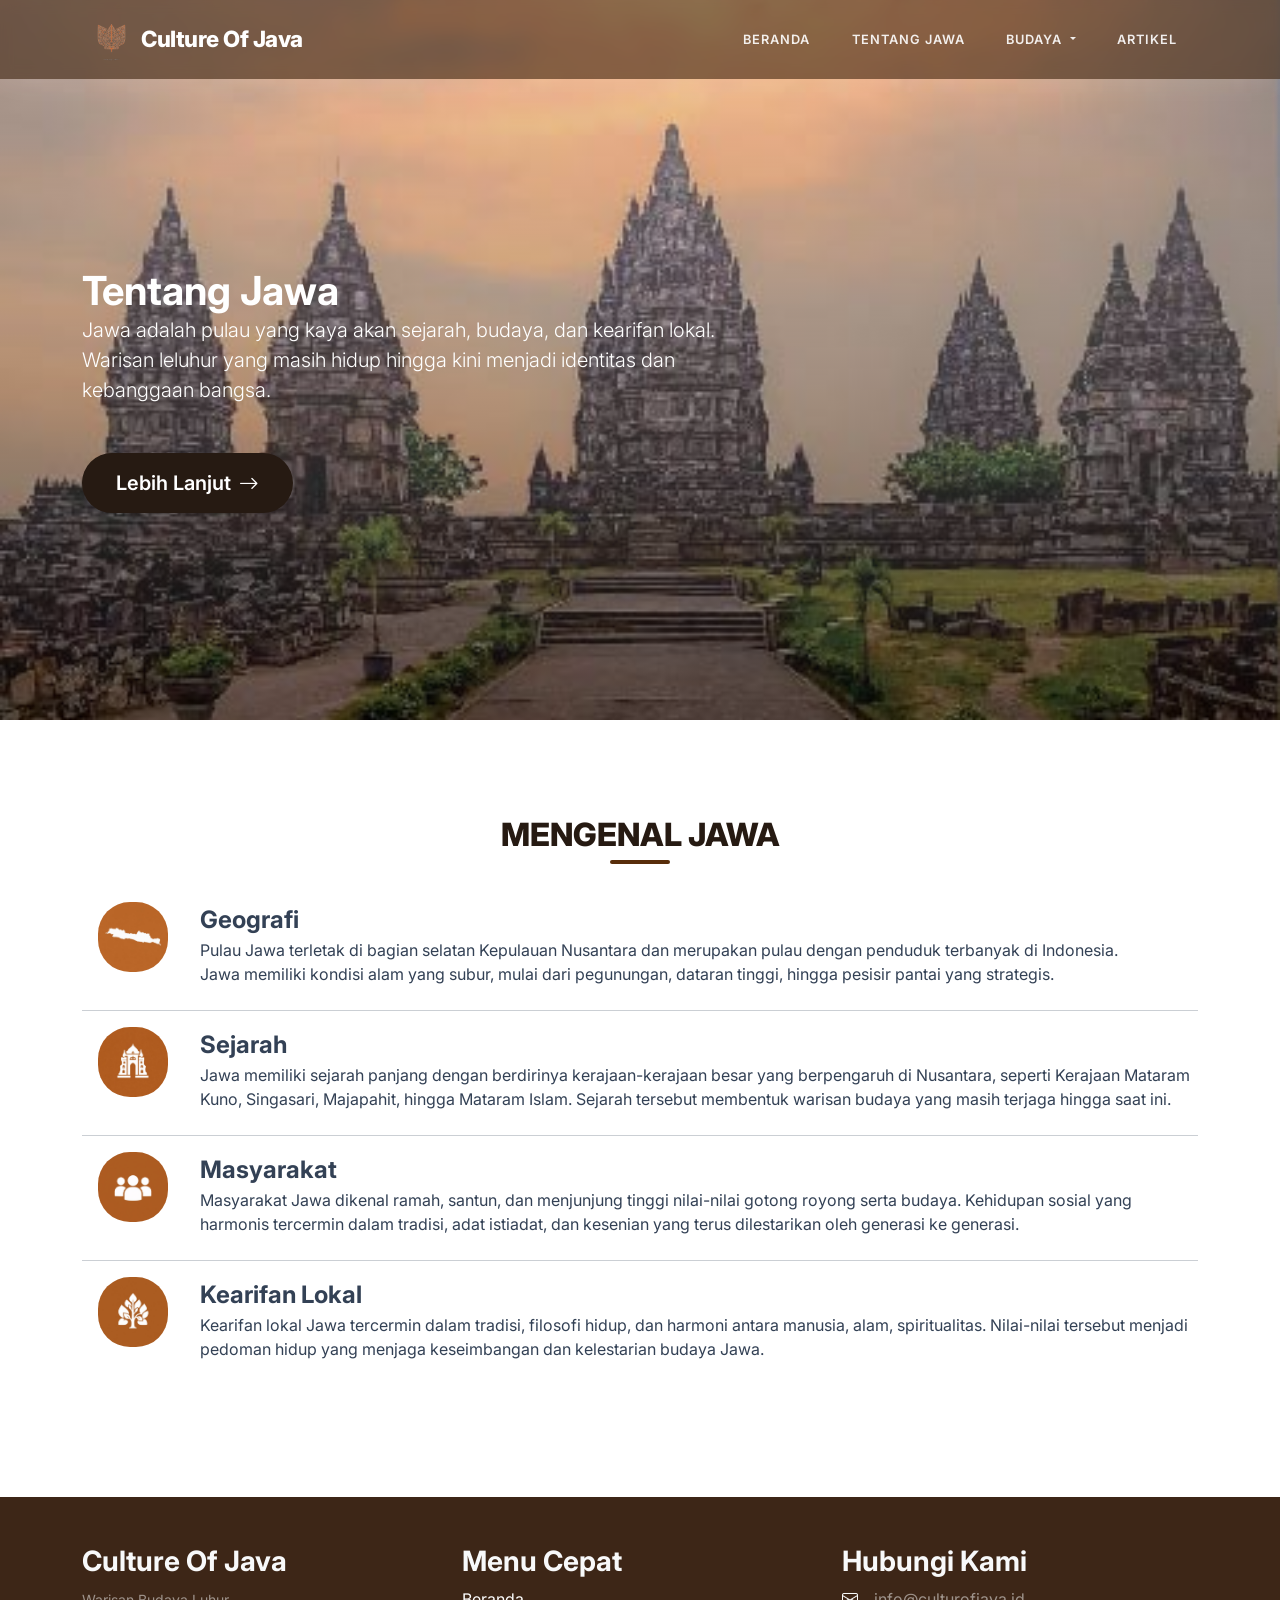
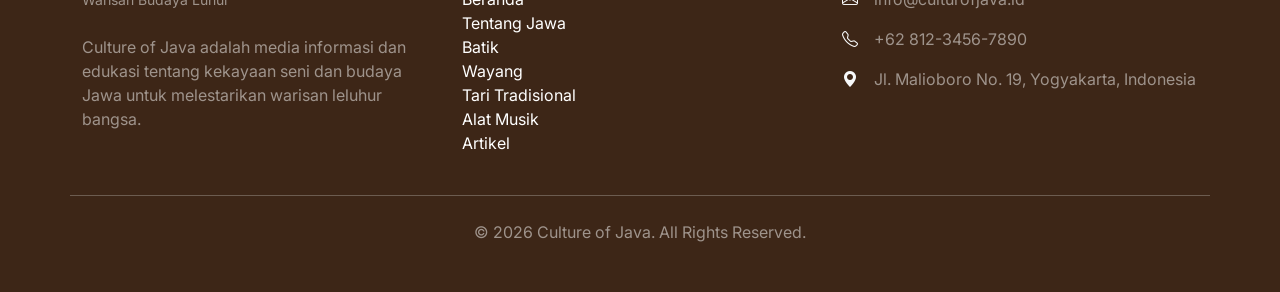
<file: tentang_jawa.html>
<!DOCTYPE html>
<html lang="id">
    
<head>
    <meta charset="utf-8">
    <meta name="viewport" content="width=device-width, initial-scale=1">
    <title>Culture of Java | Warisan Budaya Luhur</title>

    <!-- Preconnect Fonts -->
    <link rel="preconnect" href="https://fonts.googleapis.com">
    <link rel="preconnect" href="https://fonts.gstatic.com" crossorigin>
    <link href="https://fonts.googleapis.com/css2?family=Inter:wght@400;600;700;800&display=swap" rel="stylesheet">

    <!-- CSS Frameworks -->
    <link href="https://cdn.jsdelivr.net/npm/bootstrap@5.3.3/dist/css/bootstrap.min.css" rel="stylesheet">
    <link rel="stylesheet" href="https://cdn.jsdelivr.net/npm/bootstrap-icons@1.11.3/font/bootstrap-icons.min.css">
    
    <!-- Custom Styles -->
    <link rel="stylesheet" href="style.css">
</head>

<body>

    <!-- Navigation -->
    <nav class="navbar navbar-expand-lg fixed-top navbar-dark">
        <div class="container">
            <a class="navbar-brand d-flex align-items-center" href="#">
                <img src="logo_coklat.webp" width="43px" height="43px" class="rounded-5 mx-2 logo-coklat" alt="gunungan">
                <img src="logo.png" width="43px" height="43px" class="rounded-5 mx-2 logo" alt="gunungan">
                <span class="brand-text">Culture Of Java</span>
            </a>
            <button class="navbar-toggler border-0" type="button" data-bs-toggle="collapse" data-bs-target="#navbarNav"
                aria-controls="navbarNav" aria-expanded="false" aria-label="Toggle navigation">
                <span class="navbar-toggler-icon"></span>
            </button>
            <div class="collapse navbar-collapse" id="navbarNav">
                <ul class="navbar-nav ms-auto align-items-center">
                    <li class="nav-item"><a class="nav-link" href="index.html">Beranda</a></li>
                    <li class="nav-item"><a class="nav-link" href="#tentang">Tentang Jawa</a></li>
                    <li class="nav-item dropdown">
                        <a class="nav-link dropdown-toggle" href="#" id="navbarDropdownBudaya" role="button"
                            data-bs-toggle="dropdown" aria-expanded="false">
                            Budaya
                        </a>
                        <ul class="dropdown-menu border-0 shadow-lg rounded-4 p-3" aria-labelledby="navbarDropdownBudaya">
                            <li><a class="dropdown-item rounded-3 mb-1" href="batik.html">Batik</a></li>
                            <li><a class="dropdown-item rounded-3 mb-1" href="wayang.html">Wayang</a></li>
                            <li><a class="dropdown-item rounded-3 mb-1" href="tari.html">Tari Tradisional</a></li>
                            <li><a class="dropdown-item rounded-3" href="alat_musik.html">Alat Musik</a></li>
                        </ul>
                    </li>
                    <li class="nav-item"><a class="nav-link" href="artikel.html">Artikel</a></li>
                </ul>
            </div>
        </div>
    </nav>

    <!-- Hero Section -->
    <header class="container-fluid tj-banner hero-container" id="tentang">
        <div class="container hero-content">
            <div class="row">
                <div class="col-lg-7 fade-in">
                    <h7 class="text-white display-6 fw-bold mb-4">Tentang Jawa</h7>
                    <p class="text-white lead mb-5">Jawa adalah pulau yang kaya akan sejarah, budaya, dan kearifan lokal. Warisan leluhur yang masih hidup hingga kini menjadi identitas dan kebanggaan bangsa.</p>
                    <a href="#explore" class="btn btn-premium btn-lg">Lebih Lanjut<i class="bi bi-arrow-right ms-2"></i></a>
                </div>
            </div>
        </div>
    </header>

    <!-- explore section -->
     <main>
        <section class="explore py-5" id="explore">
            <div class="container py-5">
                <div class="row justify-content-center">
                    <h2 class="section-title text-center">MENGENAL JAWA</h2>
                    <ul class="list-unstyled">
                        <li class="mb-4 d-flex">
                            <div class="cultural-icon-box me-3 bg-gold">
                                <img src="pulau_jawa.jpeg" width="70px" height="70px" class="rounded-5 mx-3 logo" alt="pulau jawa">
                            </div>
                            <span>
                                <strong style="font-size: x-large;">Geografi</strong><br>
                                Pulau Jawa terletak di bagian selatan Kepulauan Nusantara dan merupakan pulau dengan penduduk terbanyak di Indonesia.<br>Jawa memiliki kondisi alam yang subur, mulai dari pegunungan, dataran tinggi, hingga pesisir pantai yang strategis.
                            </span>
                        </li>

                        <hr>

                        <li class="mb-4 d-flex">
                            <div class="cultural-icon-box me-3 bg-gold">
                                <img src="candi.jpeg" width="70px" height="70px" class="rounded-5 mx-3 logo" alt="candi">
                            </div>
                            <span>
                                <strong style="font-size: x-large;">Sejarah</strong><br>
                                Jawa memiliki sejarah panjang dengan berdirinya kerajaan-kerajaan besar yang berpengaruh di Nusantara, seperti Kerajaan Mataram Kuno, Singasari, Majapahit, hingga Mataram Islam. Sejarah tersebut membentuk warisan budaya yang masih terjaga hingga saat ini.
                            </span>
                        </li>

                        <hr>

                        <li class="mb-4 d-flex">
                            <div class="cultural-icon-box me-3 bg-gold">
                                <img src="masyarakat.jpeg" width="70px" height="70px" class="rounded-5 mx-3 logo" alt="masyarakat">
                            </div>
                            <span>
                                <strong style="font-size: x-large;">Masyarakat</strong><br>
                                Masyarakat Jawa dikenal ramah, santun, dan menjunjung tinggi nilai-nilai gotong royong serta budaya. Kehidupan sosial yang harmonis tercermin dalam tradisi, adat istiadat, dan kesenian yang terus dilestarikan oleh generasi ke generasi.
                            </span>
                        </li>

                        <hr>

                        <li class="mb-4 d-flex">
                            <div class="cultural-icon-box me-3 bg-gold">
                                <img src="pohon.jpeg" width="70px" height="70px" class="rounded-5 mx-3 logo" alt="pohon">
                            </div>
                            <span>
                                <strong style="font-size: x-large;">Kearifan Lokal</strong><br>
                                Kearifan lokal Jawa tercermin dalam tradisi, filosofi hidup, dan harmoni antara manusia, alam, spiritualitas. Nilai-nilai tersebut menjadi pedoman hidup yang menjaga keseimbangan dan kelestarian budaya Jawa.
                            </span>
                        </li>
                    </ul>
                </div>
            </div>
        </section>
     </main>

     <!-- footer -->
     <footer class="bg-custom text-light py-5">
        <div class="container">
            <div class="row text-center">
                <!-- info -->
                <div class="col-lg-4 mb-3 mb-lg-0">
                    <div class="mb-0 align-items-center mb-4 footer-header" style="text-align: left;">
                        <h3 class="fw-bold">Culture Of Java</h3>
                        <small class="text-white-50">Warisan Budaya Luhur</small>
                    </div>
                    <p class="text-white-50" style="text-align: left;">Culture of Java adalah media informasi dan edukasi tentang kekayaan seni dan budaya Jawa untuk melestarikan warisan leluhur bangsa.</p>
                </div>

                <!-- link -->
                 <div class="col-lg-4 mb-3 mb-lg-0" style="text-align: left;">
                    <h3 class="fw-bold">Menu Cepat</h3>
                    <ul class="list-unstyled text-white">
                        <li><a style="color: white;" href="index.html">Beranda</a></li>
                        <li><a style="color: white;" href="#tentang">Tentang Jawa</a></li>
                        <li><a style="color: white;" href="batik.html">Batik</a></li>
                        <li><a style="color: white;" href="wayang.html">Wayang</a></li>
                        <li><a style="color: white;" href="tari.html">Tari Tradisional</a></li>
                        <li><a style="color: white;" href="alat_musik.html">Alat Musik</a></li>
                        <li><a style="color: white;" href="artikel.html">Artikel</a></li>
                    </ul>
                 </div>

                <!-- kontak -->
                <div class="col-lg-4 mb-3 mb-lg-0" style="text-align: left;">
                    <h3 class="fw-bold">Hubungi Kami</h3>
                    <ul class="list-unstyled">
                        <li class="mb-3 d-flex">
                            <i class="bi bi-envelope me-3"></i>
                            <span class="text-white-50">info@culturofjava.id</span>
                        </li>
                        <li class="mb-3 d-flex">
                            <i class="bi bi-telephone me-3"></i>
                            <span class="text-white-50">+62 812-3456-7890</span>
                        </li>
                        <li class="mb-3 d-flex">
                            <i class="bi bi-geo-alt-fill me-3"></i>
                            <span class="text-white-50">Jl. Malioboro No. 19, Yogyakarta, Indonesia</span>
                        </li>
                    </ul>
                </div>

                <hr class="my-4">

                <!-- copyrigt -->
                 <div class="copyrigt-bar d-flex justify-content-center align-items-center">
                    <p class="mb-0 text-white-50">© 2026 Culture of Java. All Rights Reserved.</p>
                 </div>
            </div>
        </div>
     </footer>

     <!-- Scripts -->
    <script src="https://cdn.jsdelivr.net/npm/bootstrap@5.3.3/dist/js/bootstrap.bundle.min.js"></script>
    <script>
        document.addEventListener("DOMContentLoaded", function() {
            // Navbar Scroll Effect
            const navbar = document.querySelector('.navbar');
            window.addEventListener('scroll', () => {
                if (window.scrollY > 50) {
                    navbar.classList.add('scrolled');
                } else {
                    navbar.classList.remove('scrolled');
                }
            });

            // Hero Slideshow
            const heroImages = document.querySelectorAll('.hero-img');
            let currentImageIndex = 0;

            function nextImage() {
                heroImages[currentImageIndex].classList.remove('active');
                currentImageIndex = (currentImageIndex + 1) % heroImages.length;
                heroImages[currentImageIndex].classList.add('active');
            }

            if (heroImages.length > 1) {
                setInterval(nextImage, 5000);
            }
        });
    </script>
</body>

</html>
</file>
<file: style.css>
* {
    padding: 0;
    margin: 0;
    box-sizing: border-box;
}

html, body {
    overflow-x: hidden;
    width: 100%;
    scroll-behavior: smooth;
    font-family: 'Inter', -apple-system, BlinkMacSystemFont, "Segoe UI", Roboto, sans-serif;
    color: #334155;
}

.navbar {
    transition: all 0.4s cubic-bezier(0.4, 0, 0.2, 1);
    padding: 0.8rem 0;
    background: rgba(63, 38, 17, 0.596);
    backdrop-filter: blur(6px);
    box-shadow: 0 4px 30px rgba(255, 255, 255, 0.1);
}

.navbar.scrolled {
    background: rgba(255, 255, 255, 0.98);
    padding: 0.8rem 0;
    box-shadow: 0 4px 30px rgba(0, 0, 0, 0.1);
    border-bottom: 2px solid #703b09;
}

.navbar.scrolled .navbar-toggler {
    border-color: rgba(38, 26, 18, 0.2);
}

.navbar.scrolled .navbar-toggler-icon {
    filter: invert(1) grayscale(100%) brightness(0);
}

.brand-text {
    font-weight: 800;
    font-size: 1.4rem;
    letter-spacing: -0.5px;
    color: white;
}

.navbar.scrolled .brand-text {
    color: #3d2617;
}

.nav-link {
    font-weight: 600;
    text-transform: uppercase;
    letter-spacing: 1px;
    font-size: 0.8rem;
    margin: 0 0.8rem;
    color: rgba(255, 255, 255, 0.9) !important;
    transition: all 0.4s cubic-bezier(0.4, 0, 0.2, 1);
}

.navbar.scrolled .nav-link {
    color: #475569 !important;
}

.navbar.scrolled .nav-link:hover {
    color: #4d3316 !important;
}

.navbar .logo-coklat {
    display: block;
}

.navbar.scrolled .logo-coklat {
    display: none;
}

.navbar .logo {
    display: none;
}

.navbar.scrolled .logo {
    display: block;
}

.container-fluid.hero-container {
    position: relative;
    min-height: 80vh;
    display: flex;
    align-items: center;
    overflow: hidden;
    padding: 120px 0 60px 0;
}

.hero-slideshow {
    position: absolute;
    top: 0;
    left: 0;
    width: 100%;
    height: 100%;
    z-index: -1;
    overflow: hidden;
}

.hero-slideshow::after {
    content: '';
    position: absolute;
    top: 0;
    left: 0;
    width: 100%;
    height: 100%;
    background: linear-gradient(to bottom, rgba(0,0,0,0.7) 0%, rgba(0,0,0,0.4) 50%, rgba(0,0,0,0.7) 100%);
    z-index: 2;
}

.hero-img {
    position: absolute;
    top: 0;
    left: 0;
    height: 100%;
    width: 100%;
    object-fit: cover;
    opacity: 0;
    transition: opacity 1.5s ease-in-out, transform 10s linear;
    transform: scale(1.05);
}

.hero-img.active {
    opacity: 1;
    transform: scale(1);
    z-index: 1;
}

.hero-content {
    width: 100%;
    z-index: 10;
}

.hero-content h1 {
    text-shadow: 2px 4px 10px rgba(0, 0, 0, 0.5);
}

.section-title {
    font-weight: 800;
    color: #261a12;
    margin-bottom: 3rem;
    position: relative;
    display: inline-block;
}

.kiri .section-title::after {
    content: '';
    position: absolute;
    bottom: -10px;
    left: 35%;
    transform: translateX(-50%);
    width: 60px;
    height: 4px;
    background: #582d0a;
    border-radius: 2px;
}

.section-title::after {
    content: '';
    position: absolute;
    bottom: -10px;
    left: 50%;
    transform: translateX(-50%);
    width: 60px;
    height: 4px;
    background: #582d0a;
    border-radius: 2px;
}

.card {
    border: none;
    border-radius: 20px;
    overflow: hidden;
    box-shadow: 0 10px 25px rgba(0,0,0,0.05);
    transition: all 0.4s cubic-bezier(0.4, 0, 0.2, 1);
    height: 100%;
}

.card:hover {
    transform: translateY(-10px);
    box-shadow: 0 20px 40px rgba(0,0,0,0.1);
}

.card-img-top {
    height: 220px;
    object-fit: cover;
}

.card-body {
    padding: 1.5rem;
}

.card-title {
    font-weight: 700;
    color: #261a12;
    margin-bottom: 0.8rem;
}

.card-text {
    font-size: 0.9rem;
    color: #64748b;
    line-height: 1.6;
}

.img-fluid {
    height: 170px;
    object-fit: cover;
}

.btn-premium {
    background: #261a12;
    color: white;
    padding: 0.8rem 2rem;
    border-radius: 50px;
    font-weight: 600;
    transition: all 0.4s cubic-bezier(0.4, 0, 0.2, 1);
    border: 2px solid transparent;
}

.btn-premium:hover {
    background: transparent;
    border-color: #fff;
    color: #ffffff;
    transform: scale(1.05);
}

.btn-secondary {
    background: rgba(38, 26, 18, 0.55) !important;
    border: 1px solid rgba(255,255,255,0.2) !important;
    backdrop-filter: blur(5px);
}

.fade-in {
    animation: fadeIn 1.2s ease-out;
}

.bg-custom {
    background-color: #3d2617;
}

@keyframes fadeIn {
    from { opacity: 0; transform: translateY(20px); }
    to { opacity: 1; transform: translateY(0); }
}

@media (max-width: 991.98px) {
    .navbar {
        background: rgba(88, 45, 10, 0.95);
        padding: 0.8rem 0;
    }

    .navbar-collapse {
        background: #261a12;
        margin-top: 1rem;
        padding: 1.5rem;
        border-radius: 20px;
        box-shadow: 0 10px 30px rgba(0,0,0,0.3);
    }

    .nav-link {
        margin: 0.5rem 0;
        text-align: center;
    }

    .container-fluid.hero-container {
        min-height: 60vh;
        padding: 100px 0 40px 0;
        text-align: center;
    }

    .hero-content h1 {
        font-size: 2.2rem;
    }

    .hero-content p {
        font-size: 1rem;
    }
}

@media (max-width: 575.98px) {
    .section-title {
        font-size: 1.5rem;
    }

    .hero-content h1 {
        font-size: 1.8rem;
    }

    .card-img-top {
        height: 180px;
    }
}


/* tentang jawa */
.tj-banner {
    background: linear-gradient(rgba(255, 255, 255, 0.412), rgba(0, 0, 0, 0.467)) ,url("candi_prambanan.jpg");
    height: 70vh;
    background-position: center;
    background-size: cover;
}

a {
    text-decoration: none;
}

/* batik */
.b-banner {
    background: linear-gradient(rgba(255, 255, 255, 0.412), rgba(0, 0, 0, 0.467)) ,url("banner_batik.jpeg");
    height: 70vh;
    background-position: center;
    background-size: cover;
}

a {
    text-decoration: none;
}

/* wayang */
.w-banner {
    background: linear-gradient(rgba(255, 255, 255, 0.412), rgba(0, 0, 0, 0.467)) ,url("banner_wayang.jpeg");
    height: 70vh;
    background-position: center;
    background-size: cover;
}

a {
    text-decoration: none;
}

/* tari */
.t-banner {
    background: linear-gradient(rgba(255, 255, 255, 0.412), rgba(0, 0, 0, 0.467)) ,url("banner_tari.jpeg");
    height: 70vh;
    background-position: center;
    background-size: cover;
}

a {
    text-decoration: none;
}

/* alat musik */
.at-banner {
    background: linear-gradient(rgba(255, 255, 255, 0.412), rgba(0, 0, 0, 0.467)) ,url("banner_alatmusik.jpeg");
    height: 70vh;
    background-position: center;
    background-size: cover;
}

a {
    text-decoration: none;
}

/* artikel */
.a-banner {
    background: linear-gradient(rgba(255, 255, 255, 0.412), rgba(0, 0, 0, 0.467)) ,url("banner_artikel.jpeg");
    height: 50vh !important;
    width: auto;
    background-position: center;
    background-size: cover;
}

a {
    text-decoration: none;
}
</file>
